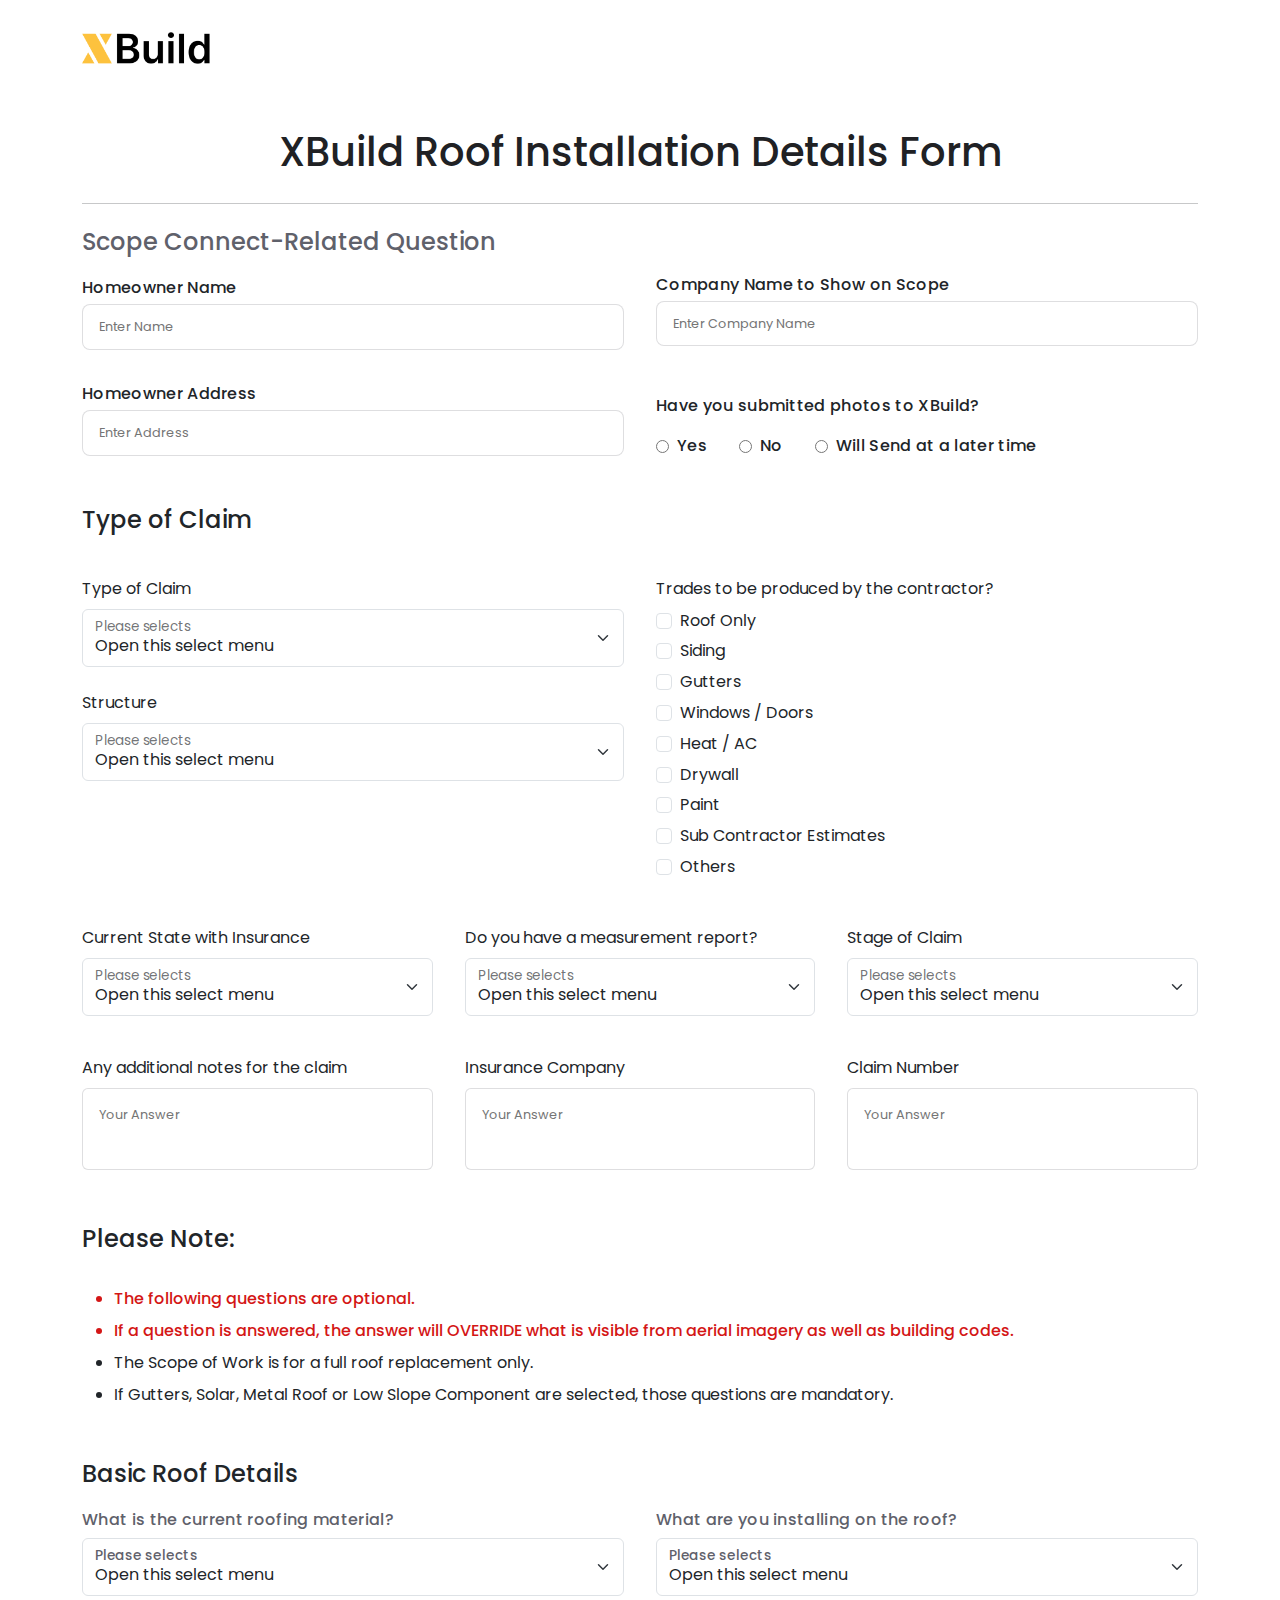
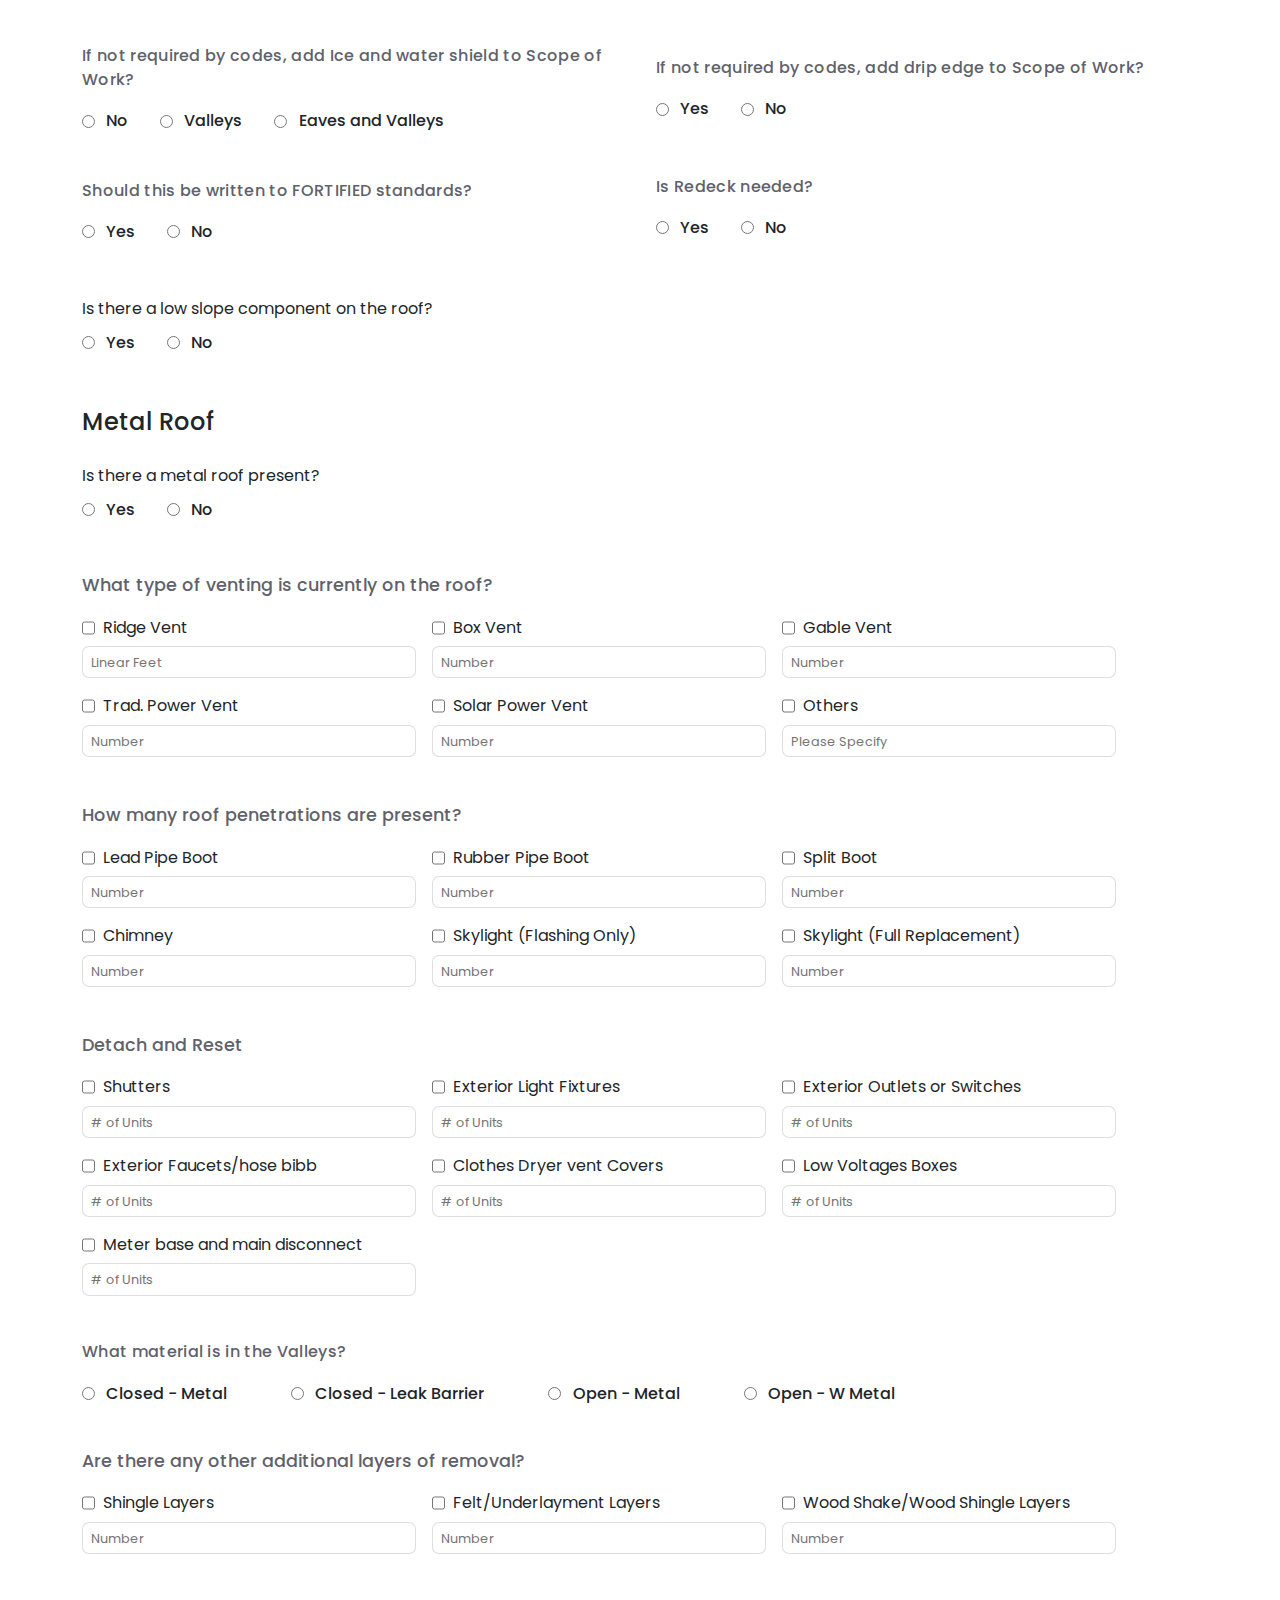
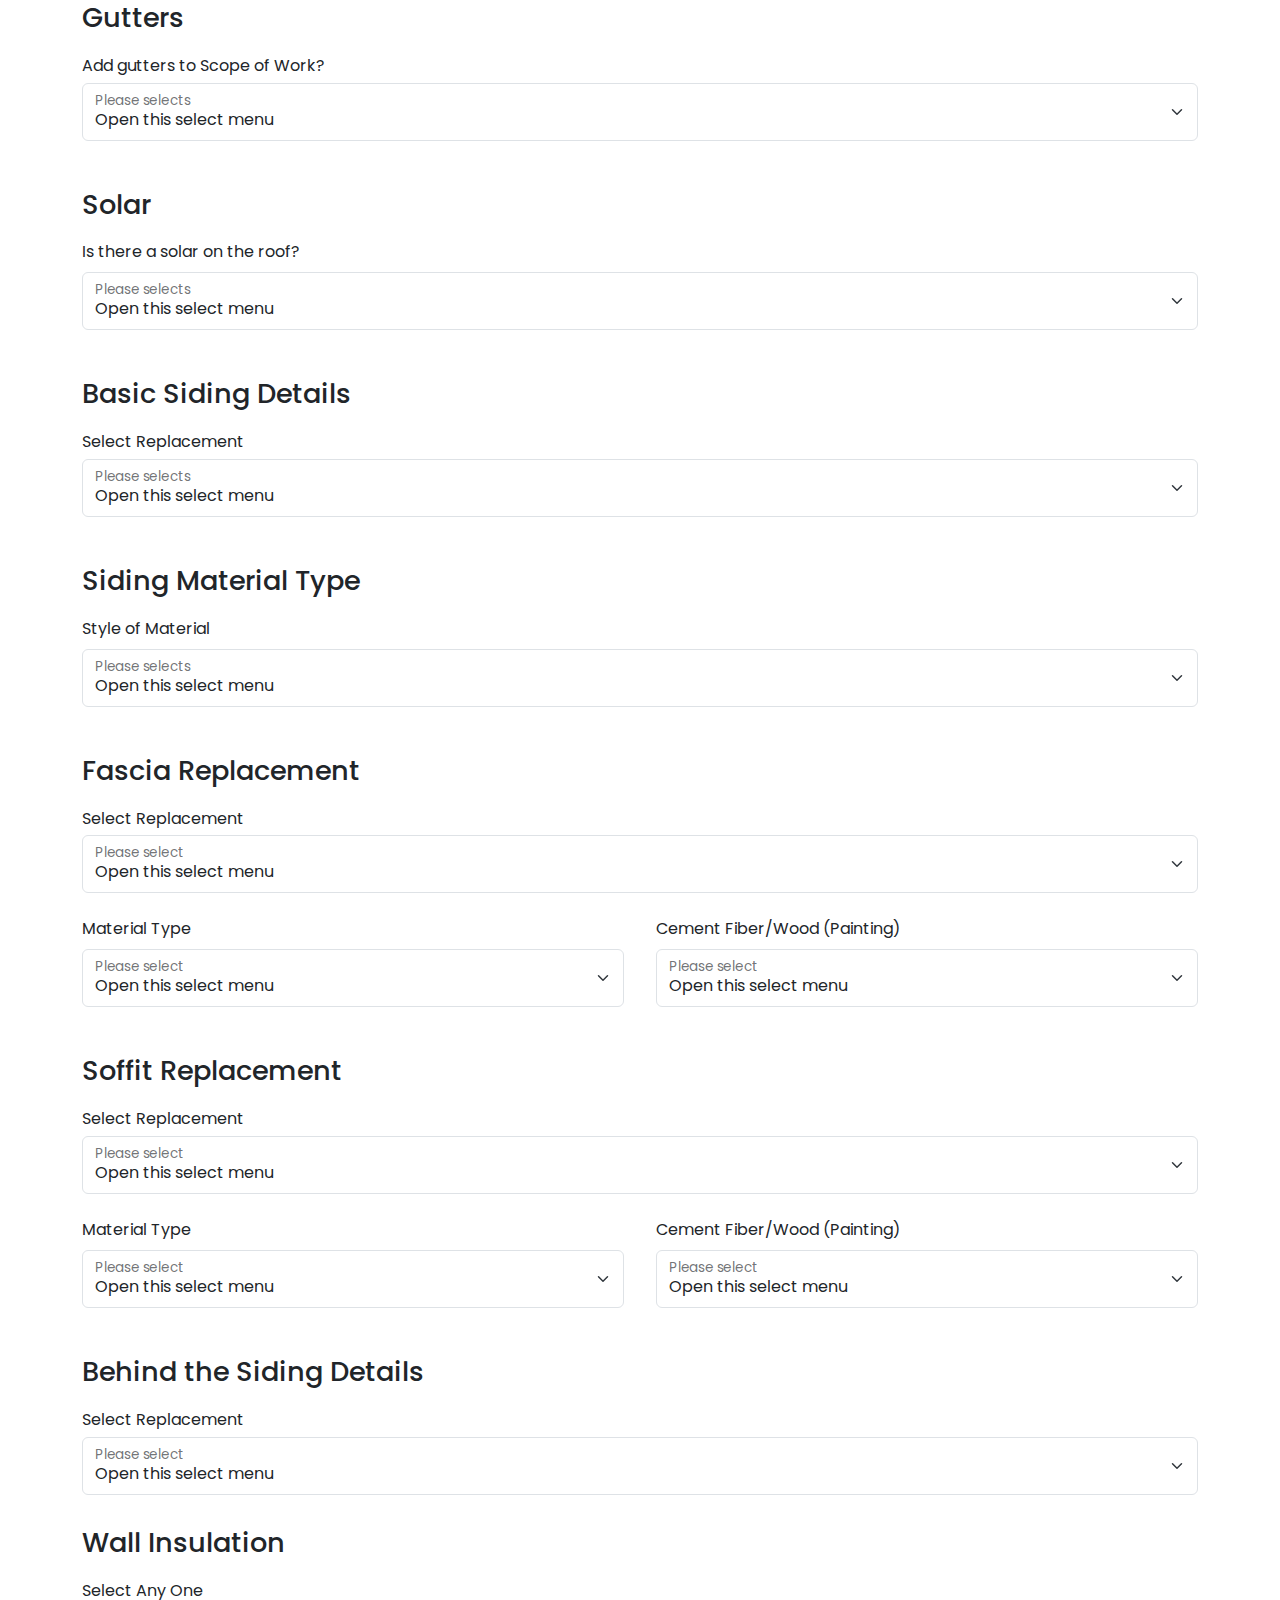
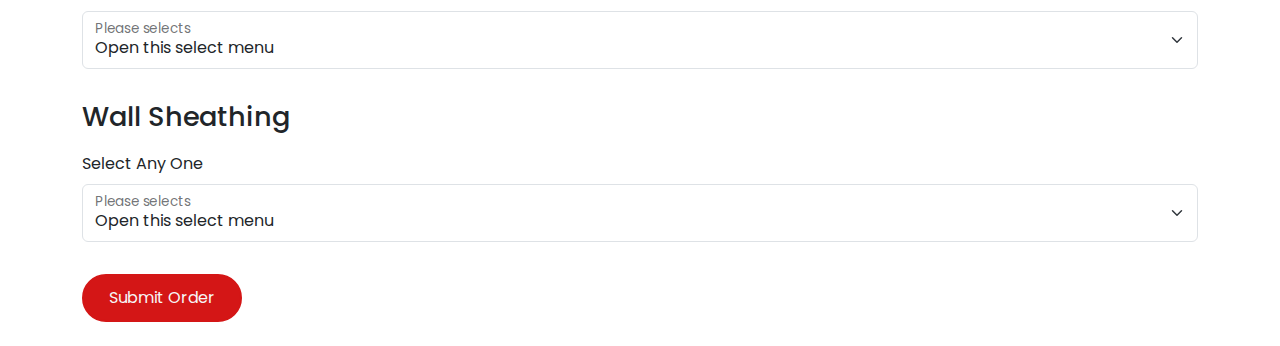
<file: index.html>
<!DOCTYPE html>
<html lang="en">

<head>
    <meta charset="UTF-8">
    <meta name="viewport" content="width=device-width, initial-scale=1.0">
    <title>Form</title>
    <link href="https://cdn.jsdelivr.net/npm/bootstrap@5.3.3/dist/css/bootstrap.min.css" rel="stylesheet"
        integrity="sha384-QWTKZyjpPEjISv5WaRU9OFeRpok6YctnYmDr5pNlyT2bRjXh0JMhjY6hW+ALEwIH" crossorigin="anonymous">
    <link rel="stylesheet" href="Styles/style.css">
</head>

<body>

    <div class="container">
        <nav>
            <img src="./logo.png" style="height: 2rem;" alt="">
        </nav>
        <h1>XBuild Roof Installation Details Form</h1>
        <hr>
        <form id="contactForm">
            <div class="scopeConnect">
                <h2>Scope Connect-Related Question</h2>
                <div class="main flex-column flex-md-row">
                    <div class="right">
                        <label> Homeowner Name </label>
                        <input id="HomeownerName" type="text" placeholder="Enter Name">
                        <label> Homeowner Address</label>
                        <input id="HomeownerAddress" type="text" placeholder="Enter Address">
                    </div>
                    <div class="left">
                        <label style="padding-top: 0; " class="pb-1"> Company Name to Show on Scope</label>
                        <input id="companyname" type="text" placeholder="Enter Company Name">
                        <label style="padding-top: 3rem; padding-bottom: 1rem;">Have you submitted photos to
                            XBuild?</label>
                        <div class="radio">
                            <div class="photoradio">
                                <input type="radio" id="photoSubmissionYes" name="photoSubmission" value="Yes">
                                <label style="padding-top: 0; padding-left: .5rem;" for="photoSubmissionYes">Yes</label>
                            </div>
                            <div class="photoradio">
                                <input type="radio" id="photoSubmissionNo" name="photoSubmission" value="No">
                                <label style="padding-top: 0; padding-left: .5rem;" for="photoSubmissionNo">No</label>
                            </div>
                            <div class="photoradio d-flex">
                                <input type="radio" id="photoSubmissionLater" name="photoSubmission"
                                    value="Will Send at a later time">
                                <label for="photoSubmissionLater"
                                    style="text-wrap: nowrap;padding-top: 0; padding-left: .5rem;">Will Send at a later
                                    time</label>
                            </div>
                        </div>
                    </div>

                </div>
            </div>

            <div class="basicSliding">
                <div class="gutters">
                    <h2>Type of Claim </h2>
                </div>
                <div class="materialSub">
                    <div class="tradesSet" style="width: 100%;">
                        <div class="second">

                            <label class="pt-4 pb-2" for="">Type of Claim</label>
                            <div class="form-floating">
                                <select class="form-select" id="TypeofClaim" aria-label="Floating label select example">
                                    <option selected>Open this select menu</option>
                                    <option value="Entire Claim start to finish">Entire Claim start to finish</option>
                                    <option value="Supplement">Supplement</option>
                                    <option value="Unknow">Unknow</option>
                                </select>
                                <label for="floatingSelect">Please selects</label>
                            </div>


                        </div>
                        <div class="first">
                            <label class="pt-4 pb-2" for="">Structure</label>
                            <div class="form-floating">
                                <select class="form-select" id="Structure" aria-label="Floating label select example">
                                    <option selected>Open this select menu</option>
                                    <option value="Main Dwelling">Main Dwelling</option>
                                    <option value="Shed">Shed</option>
                                    <option value="Fence">Fence</option>
                                    <option value="Deck">Deck</option>
                                    <option value="Other">Other</option>
                                </select>
                                <label for="floatingSelect">Please selects</label>
                            </div>
                        </div>
                    </div>

                    <div class="first">
                        <label class="pt-4 pb-2" for="">Trades to be produced by the contractor?</label>
                        <div class="form-floating">
                            <div class="form-check">
                                <input class="form-check-input" type="checkbox" value="Roof Only" id="roofOnly">
                                <label class="form-check-label" for="roofOnly">Roof Only</label>
                            </div>
                            <div class="form-check">
                                <input class="form-check-input" type="checkbox" value="Siding" id="siding">
                                <label class="form-check-label" for="siding">Siding</label>
                            </div>
                            <div class="form-check">
                                <input class="form-check-input" type="checkbox" value="Gutters" id="gutters">
                                <label class="form-check-label" for="gutters">Gutters</label>
                            </div>
                            <div class="form-check">
                                <input class="form-check-input" type="checkbox" value="Windows / Doors"
                                    id="windowsDoors">
                                <label class="form-check-label" for="windowsDoors">Windows / Doors</label>
                            </div>
                            <div class="form-check">
                                <input class="form-check-input" type="checkbox" value="Heat / AC" id="heatAC">
                                <label class="form-check-label" for="heatAC">Heat / AC</label>
                            </div>
                            <div class="form-check">
                                <input class="form-check-input" type="checkbox" value="Drywall" id="drywall">
                                <label class="form-check-label" for="drywall">Drywall</label>
                            </div>
                            <div class="form-check">
                                <input class="form-check-input" type="checkbox" value="Paint" id="paint">
                                <label class="form-check-label" for="paint">Paint</label>
                            </div>
                            <div class="form-check">
                                <input class="form-check-input" type="checkbox" value="Sub Contractor Estimates"
                                    id="subContractorEstimates">
                                <label class="form-check-label" for="subContractorEstimates">Sub Contractor
                                    Estimates</label>
                            </div>
                            <div class="form-check">
                                <input class="form-check-input" type="checkbox" value="Others" id="others">
                                <label class="form-check-label" for="others">Others</label>
                            </div>
                        </div>
                    </div>

                </div>
                <div class="materialSub" style="padding-top: 1rem;">
                    <div class="second">
                        <label class="pt-4 pb-2" for="CurrentStatewithInsurance">Current State with Insurance </label>
                        <div class="form-floating">
                            <select class="form-select" id="CurrentStatewithInsurance"
                                aria-label="Floating label select example">
                                <option selected>Open this select menu</option>
                                <option value="Full Approved">Full Approved</option>
                                <option value="Partial Approval">Partial Approval</option>
                                <option value="Denied">Denied</option>
                                <option value="Discontinued Material">Discontinued Material</option>
                                <option value="Loss Summary Provided">Loss Summary Provided</option>
                                <option value="No Insurance Information">No Insurance Information</option>
                                <option value="Repair Only">Repair Only</option>
                            </select>
                            <label for="floatingSelect">Please selects</label>
                        </div>
                    </div>
                    <div class="first">
                        <label class="pt-4 pb-2" for="Doyouhaveameasurementreport">Do you have a measurement
                            report?</label>
                        <div class="form-floating">
                            <select class="form-select" id="Doyouhaveameasurementreport"
                                aria-label="Floating label select example">
                                <option selected>Open this select menu</option>
                                <option value="Yes">Yes</option>
                                <option value="No">No</option>
                            </select>
                            <label for="floatingSelect">Please selects</label>
                        </div>
                    </div>
                    <div class="first">

                        <label class="pt-4 pb-2" for="StageofClaim">Stage of Claim</label>
                        <div class="form-floating">
                            <select class="form-select" id="StageofClaim" aria-label="Floating label select example">
                                <option selected>Open this select menu</option>
                                <option value="Pre Production">Pre Production</option>
                                <option value="Post Production">Post Production</option>
                                <option value="Unknown">Unknown</option>
                            </select>
                            <label for="floatingSelect">Please selects</label>
                        </div>
                    </div>
                </div>


                <div class="basicSliding" style="padding-top: 1rem;">
                    <div class="materialSub">

                        <div class="second">
                            <label class="pt-4 pb-2" for="Anyadditionalnotesfortheclaim">Any additional notes for the
                                claim</label>
                            <div class="tetxArea">
                                <textarea id="Anyadditionalnotesfortheclaim" class="rounded" name="" rows="2"
                                    placeholder="Your Answer" id=""></textarea>
                            </div>
                        </div>
                        <div class="second">
                            <label class="pt-4 pb-2" for="InsuranceCompany">Insurance Company </label>
                            <div class="tetxArea">
                                <textarea id="InsuranceCompany" class="rounded" name="" rows="2"
                                    placeholder="Your Answer" id=""></textarea>
                            </div>
                        </div>
                        <div class="second">
                            <label class="pt-4 pb-2" for="ClaimNumber">Claim Number</label>
                            <div class="tetxArea">
                                <textarea id="ClaimNumber" class="rounded" name="" rows="2" placeholder="Your Answer"
                                    id=""></textarea>
                            </div>
                        </div>

                    </div>
                </div>


                <div class="pleaseNote">
                    <h2>Please Note:</h2>
                    <ul>
                        <li>The following questions are optional.</li>
                        <li>If a question is answered, the answer will OVERRIDE what is visible from aerial imagery as
                            well as building codes.</li>
                        <li>The Scope of Work is for a full roof replacement only.</li>
                        <li>If Gutters, Solar, Metal Roof or Low Slope Component are selected, those questions are
                            mandatory.</li>
                    </ul>
                </div>

                <!-- ==================== -->


                <div class="roofDetails">
                    <h2>Basic Roof Details</h2>
                    <div class="maininputs flex-column flex-md-row">
                        <div class="left">
                            <label for="Whatisthecurrentroofingmaterial">What is the current roofing material?</label>
                            <div class="form-floating">
                                <select class="form-select" id="Whatisthecurrentroofingmaterial"
                                    aria-label="Floating label select example">
                                    <option selected>Open this select menu</option>
                                    <option value="Three Tab Asphalt">Three Tab Asphalt</option>
                                    <option value="Architectural Asphalt">Architectural Asphalt</option>
                                    <option value="Luxuey / Desgin Asphalt">Luxuey / Desgin Asphalt</option>
                                    <option value="Slate">Slate</option>
                                    <option value="Tile">Tile</option>
                                    <option value="Cedar">Cedar</option>
                                    <option value="Metal">Metal</option>
                                </select>
                                <label for="Whatareyouinstallingontheroof">Please selects</label>
                            </div>
                        </div>
                        <div class="right">
                            <label for="">What are you installing on the roof? </label>
                            <div class="form-floating">
                                <select class="form-select" id="Whatareyouinstallingontheroof"
                                    aria-label="Floating label select example">
                                    <option selected>Open this select menu</option>
                                    <option value="Three Tab Asphalt">Three Tab Asphalt</option>
                                    <option value="Architectural Asphalt">Architectural Asphalt</option>
                                    <option value="Luxuey / Desgin Asphalt">Luxuey / Desgin Asphalt</option>
                                    <option value="Slate">Slate</option>
                                    <option value="Tile">Tile</option>
                                    <option value="Cedar">Cedar</option>
                                    <option value="Metal">Metal</option>
                                </select>
                                <label for="floatingSelect">Please selects</label>
                            </div>
                        </div>
                    </div>
                    <div class="radiosRoof flex-column flex-md-row">
                        <div class="left">
                            <label>If not required by codes, add Ice and water shield to Scope of Work? </label>
                            <div class="radio" style="flex-wrap: wrap;">
                                <div class="first">
                                    <input type="radio" name="IfnotrequiredbycodesaddIceandwatershieldtoScopeofWork"
                                        id="IfnotrequiredbycodesaddIceandwatershieldtoScopeofWorkNo" value="No">
                                    <h3>No</h3>
                                </div>
                                <div class="second">
                                    <input type="radio" name="IfnotrequiredbycodesaddIceandwatershieldtoScopeofWork"
                                        id="IfnotrequiredbycodesaddIceandwatershieldtoScopeofWorkValleys"
                                        value="Valleys">
                                    <h3>Valleys</h3>
                                </div>
                                <div class="second">
                                    <input type="radio" name="IfnotrequiredbycodesaddIceandwatershieldtoScopeofWork"
                                        id="IfnotrequiredbycodesaddIceandwatershieldtoScopeofWorkEavesandValleys"
                                        value="Eaves and Valleys">
                                    <h3 style="text-wrap: nowrap;">Eaves and Valleys</h3>
                                </div>
                            </div>

                            <label>Should this be written to FORTIFIED standards? </label>
                            <div class="radio pb-0 pb-md-5 ">
                                <div class="first">
                                    <input id="IfnotrequiredbycodesaddIceandwatershieldtoScopeofWorkYes"
                                        name="IfnotrequiredbycodesaddIceandwatershieldtoScopeofWorks" type="radio"
                                        value="Yes">
                                    <h3>Yes</h3>
                                </div>
                                <div class="second">
                                    <input id="IfnotrequiredbycodesaddIceandwatershieldtoScopeofWorkNo"
                                        name="IfnotrequiredbycodesaddIceandwatershieldtoScopeofWorks" type="radio"
                                        value="No">
                                    <h3>No</h3>
                                </div>
                            </div>
                        </div>
                        <div class="right">
                            <label>If not required by codes, add drip edge to Scope of Work?</label>
                            <div class="radio pb-5">
                                <div class="first">
                                    <input id="ShouldthisbewrittentoFORTIFIEDstandardsYes"
                                        name="ShouldthisbewrittentoFORTIFIEDstandards" type="radio" value="Yes">
                                    <h3>Yes</h3>
                                </div>
                                <div class="second">
                                    <input id="ShouldthisbewrittentoFORTIFIEDstandardsNo"
                                        name="ShouldthisbewrittentoFORTIFIEDstandards" type="radio" value="No">
                                    <h3>No</h3>
                                </div>
                            </div>
                            <label>Is Redeck needed?</label>
                            <div class="radio ">
                                <div class="first">
                                    <input type="radio" id="IsRedeckneededYes" name="IsRedeckneeded" value="Yes">
                                    <h3>Yes</h3>
                                </div>
                                <div class="second">
                                    <input type="radio" id="IsRedeckneededNo" name="IsRedeckneeded" value="No">
                                    <h3>No</h3>
                                </div>
                            </div>
                        </div>
                    </div>

                    <div id="IfyestypeorRedeckisneededs" class="pb-4">
                        <label for="IfyestypeorRedeckisneeded">If yes, type or Redeck is needed:</label>
                        <div class="form-floating">
                            <select class="form-select" id="IfyestypeorRedeckisneeded"
                                aria-label="Floating label select example">
                                <option selected>Open this select menu</option>
                                <option value="OSB 1/2">OSB 1/2</option>
                                <option value="OSB 5/8">OSB 5/8</option>
                                <option value="CDX Plywood 3/8">CDX Plywood 3/8</option>
                                <option value="CDX Plywood 1/2">CDX Plywood 1/2</option>
                                <option value="CDX Plywood 5/8">CDX Plywood 5/8</option>
                            </select>
                            <label for="floatingSelect">Please selects</label>
                        </div>
                    </div>
                </div>


                <!-- ============= -->

                <div class="solar" style="padding-top: 0;">
                    <div class="slope" style="padding-top: 0;">
                        <!-- <h2>Low Slope Component</h2> -->
                        <label class="pb-1" for="lowSlopeComponent">Is there a low slope component on the
                            roof?</label>
                        <div class="radio">
                            <div class="first">
                                <input type="radio" name="lowSlopeComponent" id="lowSlopeYes" value="Yes">
                                <h3>Yes</h3>
                            </div>
                            <div class="second">
                                <input type="radio" name="lowSlopeComponent" id="lowSlopeNo" value="No">
                                <h3>No</h3>
                            </div>
                        </div>
                    </div>

                    <div id="IfYesmodifiedbitumenpresents">
                        <label class="pb-2 pt-5" for="">If Yes, Is modified bitumen present</label>
                        <div class="form-floating">
                            <select class="form-select" id="IfYesmodifiedbitumenpresent"
                                aria-label="Floating label select example">
                                <option selected>Open this select menu</option>
                                <option value="No">No</option>
                                <option value="Peel and Stick">Peel and Stick</option>
                                <option value="Torched Down">Torched Down</option>
                                <option value="Hot Mopped">Hot Mopped</option>
                            </select>
                            <label for="floatingSelect">Please selects</label>
                        </div>
                    </div>


                    <!-- ============= -->

                    <div class="solar">

                        <div class="slope" style="padding-top: 0;">
                            <h2>Metal Roof</h2>
                            <label class="pb-1 pt-2" for="metalRoofPresent">Is there a metal roof present?</label>
                            <div class="radio">
                                <div class="first">
                                    <input type="radio" name="metalRoofPresent" id="metalRoofYes" value="Yes">
                                    <h3>Yes</h3>
                                </div>
                                <div class="second">
                                    <input type="radio" name="metalRoofPresent" id="metalRoofNo" value="No">
                                    <h3>No</h3>
                                </div>
                            </div>
                        </div>


                        <div id="metalRoofs">
                            <div class="typeMental flex-column flex-md-row">
                                <div class="left">
                                    <label class="pb-2" for="">What type of metal roof is present?</label>
                                    <div class="form-floating">
                                        <select class="form-select" id="Whattypemetalroofpresent"
                                            aria-label="Floating label select example">
                                            <option selected>Open this select menu</option>
                                            <option value="Standing Seam">Standing Seam</option>
                                            <option value="Corrugated Panel">Corrugated Panel</option>
                                            <option value="Ribbed Panel">Ribbed Panel</option>
                                        </select>
                                        <label for="floatingSelect">Please selects</label>
                                    </div>
                                </div>
                                <div class="right">
                                    <label class="pb-2" for="">What gauge of metal?</label>
                                    <div class="form-floating">
                                        <select class="form-select" id="Whatgaugeofmetal"
                                            aria-label="Floating label select example">
                                            <option selected>Open this select menu</option>
                                            <option value="26">26</option>
                                            <option value="29">29</option>
                                        </select>
                                        <label for="floatingSelect">Please selects</label>
                                    </div>
                                </div>
                            </div>
                            <div class="typeMental flex-column flex-md-row">
                                <div class="left">
                                    <label class="pb-2" for="">What type of finish are present?</label>
                                    <div class="form-floating">
                                        <select class="form-select" id="Whattypeoffinisharepresent"
                                            aria-label="Floating label select example">
                                            <option selected>Open this select menu</option>
                                            <option value="Color">Color</option>
                                            <option value="Galvanized">Galvanized</option>
                                        </select>
                                        <label for="floatingSelect">Please selects</label>
                                    </div>
                                </div>
                                <div class="right">
                                    <label class="pb-2" for="">Include trim metal?</label>
                                    <div class="form-floating">
                                        <select class="form-select" id="Includetrimmetal"
                                            aria-label="Floating label select example">
                                            <option selected>Open this select menu</option>
                                            <option value="Rack Gable Trim">Rack Gable Trim</option>
                                            <option value="Eave Closure Metal">Eave Closure Metal</option>
                                            <option value="Both">Both</option>
                                        </select>
                                        <label for="floatingSelect">Please selects</label>
                                    </div>
                                </div>
                            </div>
                            <div class="typeMental">
                                <div class="left">
                                    <label class="pb-2" for="">If underlayment is required, which type? </label>
                                    <div class="form-floating">
                                        <select class="form-select" id="underlaymentrequiredwhichtype"
                                            aria-label="Floating label select example">
                                            <option selected>Open this select menu</option>
                                            <option value="Synthetic Fely">Synthetic Fely</option>
                                            <option value="Leak Barrier">Leak Barrier</option>
                                            <option value="Others">Others</option>
                                        </select>
                                        <label for="floatingSelect">Please selects</label>
                                    </div>
                                </div>
                            </div>
                        </div>
                    </div>

                    <!-- ================== -->

                    <div class="typeVenting">
                        <h2>What type of venting is currently on the roof?</h2>
                        <div class="mainBox">
                            <div class="box">
                                <div class="check">
                                    <input type="checkbox" id="ridgeVentCheckbox">
                                    <p>Ridge Vent</p>
                                </div>
                                <input type="text" id="ridgeVentInput" placeholder="Linear Feet">
                            </div>
                            <div class="box">
                                <div class="check">
                                    <input type="checkbox" id="boxVentCheckbox">
                                    <p>Box Vent</p>
                                </div>
                                <input type="text" id="boxVentInput" placeholder="Number">
                            </div>
                            <div class="box">
                                <div class="check">
                                    <input type="checkbox" id="gableVentCheckbox">
                                    <p>Gable Vent</p>
                                </div>
                                <input type="text" id="gableVentInput" placeholder="Number">
                            </div>
                            <div class="box">
                                <div class="check">
                                    <input type="checkbox" id="tradPowerVentCheckbox">
                                    <p>Trad. Power Vent</p>
                                </div>
                                <input type="text" id="tradPowerVentInput" placeholder="Number">
                            </div>
                            <div class="box">
                                <div class="check">
                                    <input type="checkbox" id="solarPowerVentCheckbox">
                                    <p>Solar Power Vent</p>
                                </div>
                                <input type="text" id="solarPowerVentInput" placeholder="Number">
                            </div>
                            <div class="box">
                                <div class="check">
                                    <input type="checkbox" id="othersCheckbox">
                                    <p>Others</p>
                                </div>
                                <input type="text" id="othersInput" placeholder="Please Specify">
                            </div>
                        </div>
                    </div>
                    <div class="typeVenting">
                        <h2>How many roof penetrations are present?</h2>
                        <div class="mainBox">
                            <div class="box">
                                <div class="check">
                                    <input type="checkbox" id="LeadPipeBootCheckbox">
                                    <p>Lead Pipe Boot</p>
                                </div>
                                <input type="text" placeholder="Number" id="LeadPipeBootInput">
                            </div>
                            <div class="box">
                                <div class="check">
                                    <input type="checkbox" id="RubberPipeBootCheckbox">
                                    <p>Rubber Pipe Boot</p>
                                </div>
                                <input type="text" placeholder="Number" id="RubberPipeBootInput">
                            </div>
                            <div class="box">
                                <div class="check">
                                    <input type="checkbox" id="SplitBootCheckbox">
                                    <p>Split Boot</p>
                                </div>
                                <input type="text" placeholder="Number" id="SplitBootInput">
                            </div>
                            <div class="box">
                                <div class="check">
                                    <input type="checkbox" id="ChimneyCheckbox">
                                    <p>Chimney</p>
                                </div>
                                <input type="text" placeholder="Number" id="ChimneyInput">
                            </div>
                            <div class="box">
                                <div class="check">
                                    <input type="checkbox" id="SkylightFlashingOnlyCheckbox">
                                    <p>Skylight (Flashing Only)</p>
                                </div>
                                <input type="text" placeholder="Number" id="SkylightFlashingOnlyInput">
                            </div>
                            <div class="box">
                                <div class="check">
                                    <input type="checkbox" id="SkylightFullReplacementCheckbox">
                                    <p>Skylight (Full Replacement)</p>
                                </div>
                                <input type="text" placeholder="Number" id="SkylightFullReplacementInput">
                            </div>
                        </div>
                    </div>

                    <div class="typeVenting">
                        <h2>Detach and Reset</h2>
                        <div class="mainBox">
                            <div class="box">
                                <div class="check">
                                    <input type="checkbox" id="ShuttersCheckbox">
                                    <p>Shutters</p>
                                </div>
                                <input type="text" placeholder="# of Units" id="ShuttersInput">
                            </div>
                            <div class="box">
                                <div class="check">
                                    <input type="checkbox" id="ExteriorLightFixturesCheckbox">
                                    <p>Exterior Light Fixtures</p>
                                </div>
                                <input type="text" placeholder="# of Units" id="ExteriorLightFixturesInput">
                            </div>
                            <div class="box">
                                <div class="check">
                                    <input type="checkbox" id="ExteriorOutletsSwitchesCheckbox">
                                    <p>Exterior Outlets or Switches</p>
                                </div>
                                <input type="text" placeholder="# of Units" id="ExteriorOutletsSwitchesInput">
                            </div>
                            <div class="box">
                                <div class="check">
                                    <input type="checkbox" id="ExteriorFaucetsHoseBibbCheckbox">
                                    <p>Exterior Faucets/hose bibb</p>
                                </div>
                                <input type="text" placeholder="# of Units" id="ExteriorFaucetsHoseBibbInput">
                            </div>
                            <div class="box">
                                <div class="check">
                                    <input type="checkbox" id="ClothesDryerVentCoversCheckbox">
                                    <p>Clothes Dryer vent Covers</p>
                                </div>
                                <input type="text" placeholder="# of Units" id="ClothesDryerVentCoversInput">
                            </div>
                            <div class="box">
                                <div class="check">
                                    <input type="checkbox" id="LowVoltageBoxesCheckbox">
                                    <p>Low Voltages Boxes</p>
                                </div>
                                <input type="text" placeholder="# of Units" id="LowVoltageBoxesInput">
                            </div>
                            <div class="box">
                                <div class="check">
                                    <input type="checkbox" id="MeterBaseMainDisconnectCheckbox">
                                    <p>Meter base and main disconnect</p>
                                </div>
                                <input type="text" placeholder="# of Units" id="MeterBaseMainDisconnectInput">
                            </div>
                        </div>
                    </div>


                    <!-- material is in valley -->

                    <div class="roofDetails">
                        <div class="radiosRoof" style="padding-top: 1rem;">
                            <div class="left">
                                <label>What material is in the Valleys? </label>
                                <div class="radio" style=" flex-wrap: wrap;row-gap: .5rem;column-gap: 4rem;">
                                    <div class="first">
                                        <input type="radio" id="roofDetailsmetal" name="roofDetails"
                                            value="Closed - Metal">
                                        <h3 style="text-wrap: nowrap;">Closed - Metal</h3>
                                    </div>
                                    <div class="second">
                                        <input type="radio" id="roofDetailsLeakBarrier" name="roofDetails"
                                            value="Closed - Leak Barrier">
                                        <h3 style="text-wrap: nowrap;">Closed - Leak Barrier</h3>
                                    </div>
                                    <div class="second">
                                        <input type="radio" id="roofDetailsmetalopen" name="roofDetails"
                                            value="Open - Metal">
                                        <h3 style="text-wrap: nowrap;">Open - Metal</h3>
                                    </div>
                                    <div class="second">
                                        <input type="radio" id="roofDetailsWmetal" name="roofDetails"
                                            value="Open - W Metal">
                                        <h3 style="text-wrap: nowrap;">Open - W Metal</h3>
                                    </div>
                                </div>
                            </div>
                        </div>
                    </div>

                    <!-- Are there any other additional layers of removal? -->

                    <div class="typeVenting" style="padding-top: 0rem;">
                        <h2>Are there any other additional layers of removal?</h2>
                        <div class="mainBox">
                            <div class="box">
                                <div class="check">
                                    <input type="checkbox" id="ShingleLayersCheckbox">
                                    <p>Shingle Layers</p>
                                </div>
                                <input type="text" placeholder="Number" id="ShingleLayersInput">
                            </div>
                            <div class="box">
                                <div class="check">
                                    <input type="checkbox" id="FeltUnderlaymentLayersCheckbox">
                                    <p>Felt/Underlayment Layers</p>
                                </div>
                                <input type="text" placeholder="Number" id="FeltUnderlaymentLayersInput">
                            </div>
                            <div class="box">
                                <div class="check">
                                    <input type="checkbox" id="WoodShakeShingleLayersCheckbox">
                                    <p>Wood Shake/Wood Shingle Layers</p>
                                </div>
                                <input type="text" placeholder="Number" id="WoodShakeShingleLayersInput">
                            </div>
                        </div>
                    </div>


                    <div class="gutters">
                        <h2>Gutters</h2>
                        <label for="">Add gutters to Scope of Work?</label>
                        <div class="form-floating">
                            <select class="form-select" id="AddgutterstoScopeofWork"
                                aria-label="Floating label select example">
                                <option selected>Open this select menu</option>
                                <option value="Yes">Yes</option>
                                <option value="No">No</option>
                            </select>
                            <label for="floatingSelect">Please selects</label>
                        </div>
                        <div id="AddgutterstoScopeofWorks">
                            <div class="typeGutter flex-column flex-md-row">
                                <div class="left">
                                    <label for="">If yes, What type of gutters are currently on the house?</label>
                                    <div class="form-floating">
                                        <select class="form-select" id="IfyesWhattypeofguttersarecurrentlyonthehouse"
                                            aria-label="Floating label select example">
                                            <option selected>Open this select menu</option>
                                            <option value="Aluminum">Aluminum</option>
                                            <option value="Copper">Copper</option>
                                            <option value="Others">Others</option>
                                        </select>
                                        <label for="floatingSelect">Please selects</label>
                                    </div>
                                </div>
                                <div class="right">
                                    <label for="">What is the size of gutters?</label>
                                    <div class="form-floating">
                                        <select class="form-select" id="Whatisthesizeofgutters"
                                            aria-label="Floating label select example">
                                            <option selected>Open this select menu</option>
                                            <option value="5">5</option>
                                            <option value="6">6</option>
                                        </select>
                                        <label for="floatingSelect">Please selects</label>
                                    </div>
                                </div>
                            </div>
                            <div class="downspouts flex-column flex-md-row">
                                <div class="left">
                                    <label for="">What is the size of the downspouts?</label>
                                    <div class="form-floating">
                                        <select class="form-select" id="Whatisthesizeofthedownspouts"
                                            aria-label="Floating label select example">
                                            <option selected>Open this select menu</option>
                                            <option value="2х3">2х3</option>
                                            <option value="3x4">3x4</option>
                                        </select>
                                        <label for="floatingSelect">Please selects</label>
                                    </div>
                                </div>
                                <div class="right">
                                    <label for="">What is the linear feet(LF) of the gutters and downspouts?</label>
                                    <div class="l">
                                        <input type="text" placeholder="Gutters" id="linearfeetofthegutters">
                                        <input type="text" placeholder="downspouts" id="linearfeetofthedownspouts">
                                    </div>
                                </div>
                            </div>
                            <div class="splashGuards flex-column flex-md-row">
                                <div class="left">
                                    <label for="">How many splash guards are currently on the house?</label>
                                    <input type="text" placeholder="Gutters" id="Howmanyguardscurrentlyhouse">
                                </div>
                                <div class="right">
                                    <label for="">Are there additional accessories installed on the gutters?</label>
                                    <div class="form-floating">
                                        <select class="form-select" id="Areadditionalinstalledgutters"
                                            aria-label="Floating label select example">
                                            <option selected>Open this select menu</option>
                                            <option value="Yes">Yes</option>
                                            <option value="No">No</option>
                                        </select>
                                        <label for="floatingSelect">Please selects</label>
                                    </div>
                                    <textarea rows="2" placeholder="additional accessories installed"
                                        id="additionalaccessoriesinstalled"></textarea>
                                </div>

                            </div>
                        </div>
                    </div>

                    <div class="solar">
                        <h2>Solar</h2>
                        <label class="pb-2" for="">Is there a solar on the roof?</label>
                        <div class="form-floating">
                            <select class="form-select" id="Isthereasolarontheroof"
                                aria-label="Floating label select example">
                                <option selected>Open this select menu</option>
                                <option value="Yes">Yes</option>
                                <option value="No">No</option>
                            </select>
                            <label for="floatingSelect">Please selects</label>
                        </div>

                        <div class="solarPanels" id="solarPanelsId">
                            <div class="left">
                                <label class="pb-2" for="">If yes, Should solar panel be detached and reset?</label>
                                <div class="form-floating">
                                    <select class="form-select" id="Ifyessolarpaneldetachedreset"
                                        aria-label="Floating label select example">
                                        <option selected>Open this select menu</option>
                                        <option value="Yes">Yes</option>
                                        <option value="No">No</option>
                                    </select>
                                    <label for="floatingSelect">Please selects</label>
                                </div>
                            </div>
                            <div class="right">
                                <label class="pb-2" for="">How many mounts are present?</label>
                                <div class="l">
                                    <input type="text" placeholder="Solar Panels" id="Howmanyolarpanelsarepresent">
                                    <input type="text" placeholder="Mounts" id="Howmanymountsarepresent">
                                </div>
                            </div>
                        </div>

                    </div>



                    <!-- ========================== -->




                    <div class="basicSliding">
                        <div class="gutters">
                            <h2>Basic Siding Details</h2>
                            <label for="SelectReplacement">Select Replacement</label>
                            <div class="form-floating">
                                <select class="form-select" id="SelectReplacement"
                                    aria-label="Floating label select example">
                                    <option selected>Open this select menu</option>
                                    <option value="Full House Replacment?">Full House Replacment?</option>
                                    <option value="Partial Replacement">Partial Replacement</option>
                                    <option value="Small Repairs">Small Repairs</option>
                                </select>
                                <label for="FullHouseReplacment">Please selects</label>
                            </div>
                        </div>
                        <div class="materialSub" id="materialSubId">
                            <div class="second">
                                <label class="pt-4 pb-2" for="FullHouseReplacment">Full House Replacment?
                                </label>
                                <div class="form-floating">
                                    <select class="form-select" id="FullHouseReplacment"
                                        aria-label="Floating label select example">
                                        <option selected>Open this select menu</option>
                                        <option value="Front">Front</option>
                                        <option value="Right">Right</option>
                                        <option value="Rear">Rear</option>
                                        <option value="Left">Left</option>
                                    </select>
                                    <label for="PartialReplacement">Please selects</label>
                                </div>
                            </div>
                            <div class="first">
                                <label class="pt-4 pb-2" for="PartialReplacement">Partial Replacement
                                </label>
                                <div class="form-floating">
                                    <select class="form-select" id="PartialReplacement"
                                        aria-label="Floating label select example">
                                        <option selected>Open this select menu</option>
                                        <option value="Front">Front</option>
                                        <option value="Right">Right</option>
                                        <option value="Rear">Rear</option>
                                        <option value="Left">Left</option>
                                    </select>
                                    <label for="floatingSelect">Please selects</label>
                                </div>
                            </div>
                            <div class="second">
                                <label class="pt-4 pb-2" for="SmallRepairs">Small Repairs</label>
                                <div class="tetxArea">
                                    <textarea name="" rows="2" placeholder="Insert Scope of Work Here for small repairs
                            " id="SmallRepairs"></textarea>
                                </div>
                            </div>

                        </div>
                    </div>





                    <!-- ========================== -->



                    <div class="material">
                        <h2>Siding Material Type</h2>
                        <label class=" pb-2" for="">Style of Material</label>
                        <div class="form-floating">
                            <select class="form-select" id="StyleofMaterial" aria-label="Floating label select example">
                                <option selected>Open this select menu</option>
                                <option value="Vinyl">Vinyl</option>
                                <option value="Cement Fiber">Cement Fiber</option>
                                <option value="Wood">Wood</option>
                                <option value="Metal">Metal</option>
                            </select>
                            <label for="floatingSelect">Please selects</label>
                        </div>
                        <div id="sidingMaterialSubId">
                            <div class="materialSub">
                                <div class="first">
                                    <label class="pt-4 pb-2" for="">Vinyl</label>
                                    <div class="form-floating">
                                        <select class="form-select" id="Vinyl"
                                            aria-label="Floating label select example">
                                            <option selected>Open this select menu</option>
                                            <option value="Vinyl">Vinyl</option>
                                            <option value="Cement Fiber">Cement Fiber</option>
                                            <option value="Wood">Wood</option>
                                            <option value="Metal">Metal</option>
                                        </select>
                                        <label for="floatingSelect">Please selects</label>
                                    </div>
                                </div>
                                <div class="second">
                                    <label class="pt-4 pb-2" for="">Cement Fiber</label>
                                    <div class="form-floating">
                                        <select class="form-select" id="CementFiber"
                                            aria-label="Floating label select example">
                                            <option selected>Open this select menu</option>
                                            <option value="Size or Exposure">Size or Exposure</option>
                                            <option value="Corner Board Size">Corner Board Size</option>
                                        </select>
                                        <label for="floatingSelect">Please selects</label>
                                    </div>
                                </div>
                                <div class="second">
                                    <label class="pt-4 pb-2" for="">Metal</label>
                                    <div class="form-floating">
                                        <select class="form-select" id="Metales"
                                            aria-label="Floating label select example">
                                            <option selected>Open this select menu</option>
                                            <option value="Gauge">Gauge</option>
                                            <option value="Metal type">Metal type</option>
                                            <option value="Size or Exposure">Size or Exposure</option>
                                            <option value="Corner Board Size">Corner Board Size</option>
                                        </select>
                                        <label for="floatingSelect">Please selects</label>
                                    </div>
                                </div>
                            </div>
                            <div class="materialSub">
                                <div class="first">
                                    <label class="pt-4 pb-2" for="">Cement Fiber/Wood (Painting)</label>
                                    <div class="form-floating">
                                        <select class="form-select" id="CementFiberWoodPainting"
                                            aria-label="Floating label select example">
                                            <option selected>Open this select menu</option>
                                            <option value="Full House">Full House</option>
                                            <option value="Front">Front</option>
                                            <option value="Right">Right</option>
                                            <option value="Rear">Rear</option>
                                            <option value="Left">Left</option>
                                        </select>
                                        <label for="floatingSelect">Please selects</label>
                                    </div>
                                </div>
                                <div class="second">
                                    <label class="pt-4 pb-2" for="WoodStaining">Wood (Staining)</label>
                                    <div class="form-floating">
                                        <select class="form-select" id="WoodStaining"
                                            aria-label="Floating label select example">
                                            <option selected>Open this select menu</option>
                                            <option value="Full House">Full House</option>
                                            <option value="Front">Front</option>
                                            <option value="Right">Right</option>
                                            <option value="Rear">Rear</option>
                                            <option value="Left">Left</option>
                                        </select>
                                        <label for="floatingSelect">Please selects</label>
                                    </div>
                                </div>
                            </div>
                        </div>
                    </div>

                    <div class="fascia">
                        <div class="basicSliding">
                            <div class="gutters">
                                <h2>Fascia Replacement</h2>
                                <label for="replacementSelect">Select Replacement</label>
                                <div class="form-floating">
                                    <select class="form-select fasciamaterialSubClass" id="replacementSelect"
                                        aria-label="Floating label select example">
                                        <option selected value="">Open this select menu</option>
                                        <option value="Full House Replacement">Full House Replacement</option>
                                        <option value="Partial Replacement">Partial Replacement</option>
                                        <option value="Small Repairs">Small Repairs</option>
                                    </select>
                                    <label for="replacementSelect">Please select</label>
                                </div>
                            </div>

                            <div id="fasciamaterialSubId">
                                <div id="fullHouseReplacementSection" class="materialSub" style="display: none;">
                                    <div class="second">
                                        <label class="pt-4 pb-2" for="fullHouseReplacementSelect">Full House
                                            Replacement?</label>
                                        <div class="form-floating">
                                            <select class="form-select" id="fullHouseReplacementSelect"
                                                aria-label="Floating label select example">
                                                <option selected>Open this select menu</option>
                                                <option value="Front">Front</option>
                                                <option value="Right">Right</option>
                                                <option value="Rear">Rear</option>
                                                <option value="Left">Left</option>
                                            </select>
                                            <label for="fullHouseReplacementSelect">Please select</label>
                                        </div>
                                    </div>
                                </div>

                                <div id="partialReplacementSection" class="materialSub" style="display: none;">
                                    <div class="first">
                                        <label class="pt-4 pb-2" for="partialReplacementSelect">Partial
                                            Replacement</label>
                                        <div class="form-floating">
                                            <select class="form-select" id="partialReplacementSelect"
                                                aria-label="Floating label select example">
                                                <option selected>Open this select menu</option>
                                                <option value="Front">Front</option>
                                                <option value="Right">Right</option>
                                                <option value="Rear">Rear</option>
                                                <option value="Left">Left</option>
                                            </select>
                                            <label for="partialReplacementSelect">Please select</label>
                                        </div>
                                    </div>
                                </div>

                                <div id="smallRepairsSection" class="materialSub" style="display: none;">
                                    <div class="second">
                                        <label class="pt-4 pb-2" for="smallRepairsTextArea">Small Repairs</label>
                                        <div class="textArea">
                                            <textarea name="" rows="2"
                                                placeholder="Insert Scope of Work Here for small repairs"
                                                id="smallRepairsTextArea"></textarea>
                                        </div>
                                    </div>
                                </div>

                                <div class="materialSub">
                                    <div class="first">
                                        <label class="pt-4 pb-2" for="materialTypeSelect">Material Type</label>
                                        <div class="form-floating">
                                            <select class="form-select" id="materialTypeSelect"
                                                aria-label="Floating label select example">
                                                <option selected>Open this select menu</option>
                                                <option value="Vinyl">Vinyl</option>
                                                <option value="Cement Fiber">Cement Fiber</option>
                                                <option value="Wood">Wood</option>
                                                <option value="Metal">Metal</option>
                                            </select>
                                            <label for="materialTypeSelect">Please select</label>
                                        </div>
                                    </div>
                                    <div class="second">
                                        <label class="pt-4 pb-2" for="paintingSelect">Cement Fiber/Wood
                                            (Painting)</label>
                                        <div class="form-floating">
                                            <select class="form-select" id="paintingSelect"
                                                aria-label="Floating label select example">
                                                <option selected>Open this select menu</option>
                                                <option value="Full House">Full House</option>
                                                <option value="Front">Front</option>
                                                <option value="Right">Right</option>
                                                <option value="Rear">Rear</option>
                                                <option value="Left">Left</option>
                                            </select>
                                            <label for="paintingSelect">Please select</label>
                                        </div>
                                    </div>
                                </div>
                            </div>
                        </div>
                    </div>




                    <div class="fascia">
                        <div class="basicSliding">
                            <div class="gutters">
                                <h2>Soffit Replacement</h2>
                                <label for="soffitReplacementSelect">Select Replacement</label>
                                <div class="form-floating">
                                    <select class="form-select" id="soffitReplacementSelect"
                                        aria-label="Floating label select example">
                                        <option selected value="">Open this select menu</option>
                                        <option value="Full House Replacement">Full House Replacement</option>
                                        <option value="Partial Replacement">Partial Replacement</option>
                                        <option value="Small Repairs">Small Repairs</option>
                                    </select>
                                    <label for="soffitReplacementSelect">Please select</label>
                                </div>
                            </div>

                            <div id="soffitMaterialSubId">
                                <div id="soffitFullHouseReplacementSection" class="materialSub" style="display: none;">
                                    <div class="second">
                                        <label class="pt-4 pb-2" for="soffitFullHouseReplacementSelect">Full House
                                            Replacement?</label>
                                        <div class="form-floating">
                                            <select class="form-select" id="soffitFullHouseReplacementSelect"
                                                aria-label="Floating label select example">
                                                <option selected>Open this select menu</option>
                                                <option value="Front">Front</option>
                                                <option value="Right">Right</option>
                                                <option value="Rear">Rear</option>
                                                <option value="Left">Left</option>
                                            </select>
                                            <label for="soffitFullHouseReplacementSelect">Please select</label>
                                        </div>
                                    </div>
                                </div>

                                <div id="soffitPartialReplacementSection" class="materialSub" style="display: none;">
                                    <div class="first">
                                        <label class="pt-4 pb-2" for="soffitPartialReplacementSelect">Partial
                                            Replacement</label>
                                        <div class="form-floating">
                                            <select class="form-select" id="soffitPartialReplacementSelect"
                                                aria-label="Floating label select example">
                                                <option selected>Open this select menu</option>
                                                <option value="Front">Front</option>
                                                <option value="Right">Right</option>
                                                <option value="Rear">Rear</option>
                                                <option value="Left">Left</option>
                                            </select>
                                            <label for="soffitPartialReplacementSelect">Please select</label>
                                        </div>
                                    </div>
                                </div>

                                <div id="soffitSmallRepairsSection" class="materialSub" style="display: none;">
                                    <div class="second">
                                        <label class="pt-4 pb-2" for="soffitSmallRepairsTextArea">Small Repairs</label>
                                        <div class="textArea">
                                            <textarea name="" rows="2"
                                                placeholder="Insert Scope of Work Here for small repairs"
                                                id="soffitSmallRepairsTextArea"></textarea>
                                        </div>
                                    </div>
                                </div>

                                <div class="materialSub">
                                    <div class="first">
                                        <label class="pt-4 pb-2" for="soffitMaterialTypeSelect">Material Type</label>
                                        <div class="form-floating">
                                            <select class="form-select" id="soffitMaterialTypeSelect"
                                                aria-label="Floating label select example">
                                                <option selected>Open this select menu</option>
                                                <option value="Vinyl">Vinyl</option>
                                                <option value="Cement Fiber">Cement Fiber</option>
                                                <option value="Wood">Wood</option>
                                                <option value="Metal">Metal</option>
                                            </select>
                                            <label for="soffitMaterialTypeSelect">Please select</label>
                                        </div>
                                    </div>
                                    <div class="second">
                                        <label class="pt-4 pb-2" for="soffitPaintingSelect">Cement Fiber/Wood
                                            (Painting)</label>
                                        <div class="form-floating">
                                            <select class="form-select" id="soffitPaintingSelect"
                                                aria-label="Floating label select example">
                                                <option selected>Open this select menu</option>
                                                <option value="Full House">Full House</option>
                                                <option value="Front">Front</option>
                                                <option value="Right">Right</option>
                                                <option value="Rear">Rear</option>
                                                <option value="Left">Left</option>
                                            </select>
                                            <label for="soffitPaintingSelect">Please select</label>
                                        </div>
                                    </div>
                                </div>
                            </div>
                        </div>
                    </div>


                    <!-- ===== -->


                    <div class="fascia">
                        <div class="basicSliding">
                            <div class="gutters">
                                <h2>Behind the Siding Details</h2>
                                <label for="behindSidingSelect">Select Replacement</label>
                                <div class="form-floating">
                                    <select class="form-select" id="behindSidingSelect"
                                        aria-label="Floating label select example">
                                        <option selected value="">Open this select menu</option>
                                        <option value="Full House Replacement">Full House Replacement</option>
                                        <option value="Partial Replacement">Partial Replacement</option>
                                        <option value="Small Repairs">Small Repairs</option>
                                    </select>
                                    <label for="behindSidingSelect">Please select</label>
                                </div>
                            </div>

                            <div id="behindSidingMaterialSubId">
                                <div id="behindSidingFullHouseReplacementSection" class="materialSub"
                                    style="display: none;">
                                    <div class="second">
                                        <label class="pt-4 pb-2" for="behindSidingFullHouseReplacementSelect">Full House
                                            Replacement?</label>
                                        <div class="form-floating">
                                            <select class="form-select" id="behindSidingFullHouseReplacementSelect"
                                                aria-label="Floating label select example">
                                                <option selected>Open this select menu</option>
                                                <option value="Front">Front</option>
                                                <option value="Right">Right</option>
                                                <option value="Rear">Rear</option>
                                                <option value="Left">Left</option>
                                            </select>
                                            <label for="behindSidingFullHouseReplacementSelect">Please select</label>
                                        </div>
                                    </div>
                                </div>

                                <div id="behindSidingPartialReplacementSection" class="materialSub"
                                    style="display: none;">
                                    <div class="first">
                                        <label class="pt-4 pb-2" for="behindSidingPartialReplacementSelect">Partial
                                            Replacement</label>
                                        <div class="form-floating">
                                            <select class="form-select" id="behindSidingPartialReplacementSelect"
                                                aria-label="Floating label select example">
                                                <option selected>Open this select menu</option>
                                                <option value="Front">Front</option>
                                                <option value="Right">Right</option>
                                                <option value="Rear">Rear</option>
                                                <option value="Left">Left</option>
                                            </select>
                                            <label for="behindSidingPartialReplacementSelect">Please select</label>
                                        </div>
                                    </div>
                                </div>

                                <div id="behindSidingSmallRepairsSection" class="materialSub" style="display: none;">
                                    <div class="second">
                                        <label class="pt-4 pb-2" for="behindSidingSmallRepairsTextArea">Small
                                            Repairs</label>
                                        <div class="textArea">
                                            <textarea name="" rows="2"
                                                placeholder="Insert Scope of Work Here for small repairs"
                                                id="behindSidingSmallRepairsTextArea"></textarea>
                                        </div>
                                    </div>
                                </div>
                            </div>
                        </div>
                    </div>



                    <div class="fascia">
                        <div class="basicSliding">
                            <div class="gutters pt-4 mt-2">
                                <h2>Wall Insulation </h2>
                            </div>
                            <div class="materialSub">
                                <div class="second">
                                    <label class="pt-0 pb-2" for="">Select Any One
                                    </label>
                                    <div class="form-floating">
                                        <select class="form-select" id="WallInsulation"
                                            aria-label="Floating label select example">
                                            <option selected>Open this select menu</option>
                                            <option value="Front">Front</option>
                                            <option value="Right">Right</option>
                                            <option value="Rear">Rear</option>
                                            <option value="Left">Left</option>
                                        </select>
                                        <label for="floatingSelect">Please selects</label>
                                    </div>
                                </div>
                            </div>
                        </div>

                    </div>
                    <div class="fascia">
                        <div class="basicSliding">
                            <div class="gutters" style="padding-top: 2rem;">
                                <h2>Wall Sheathing</h2>
                            </div>
                            <div class="materialSub">
                                <div class="second">
                                    <label class="pt-0 pb-2" for="WallSheathing">Select Any One
                                    </label>
                                    <div class="form-floating">
                                        <select class="form-select" id="WallSheathing"
                                            aria-label="Floating label select example">
                                            <option selected>Open this select menu</option>
                                            <option value="Front">Front</option>
                                            <option value="Right">Right</option>
                                            <option value="Rear">Rear</option>
                                            <option value="Left">Left</option>
                                        </select>
                                        <label for="floatingSelect">Please selects</label>
                                    </div>
                                </div>
                            </div>
                        </div>

                    </div>

                    <button type="submit">Submit Order</button>
        </form>


    </div>


    <script src="index.js"></script>
</body>

</html>
</file>
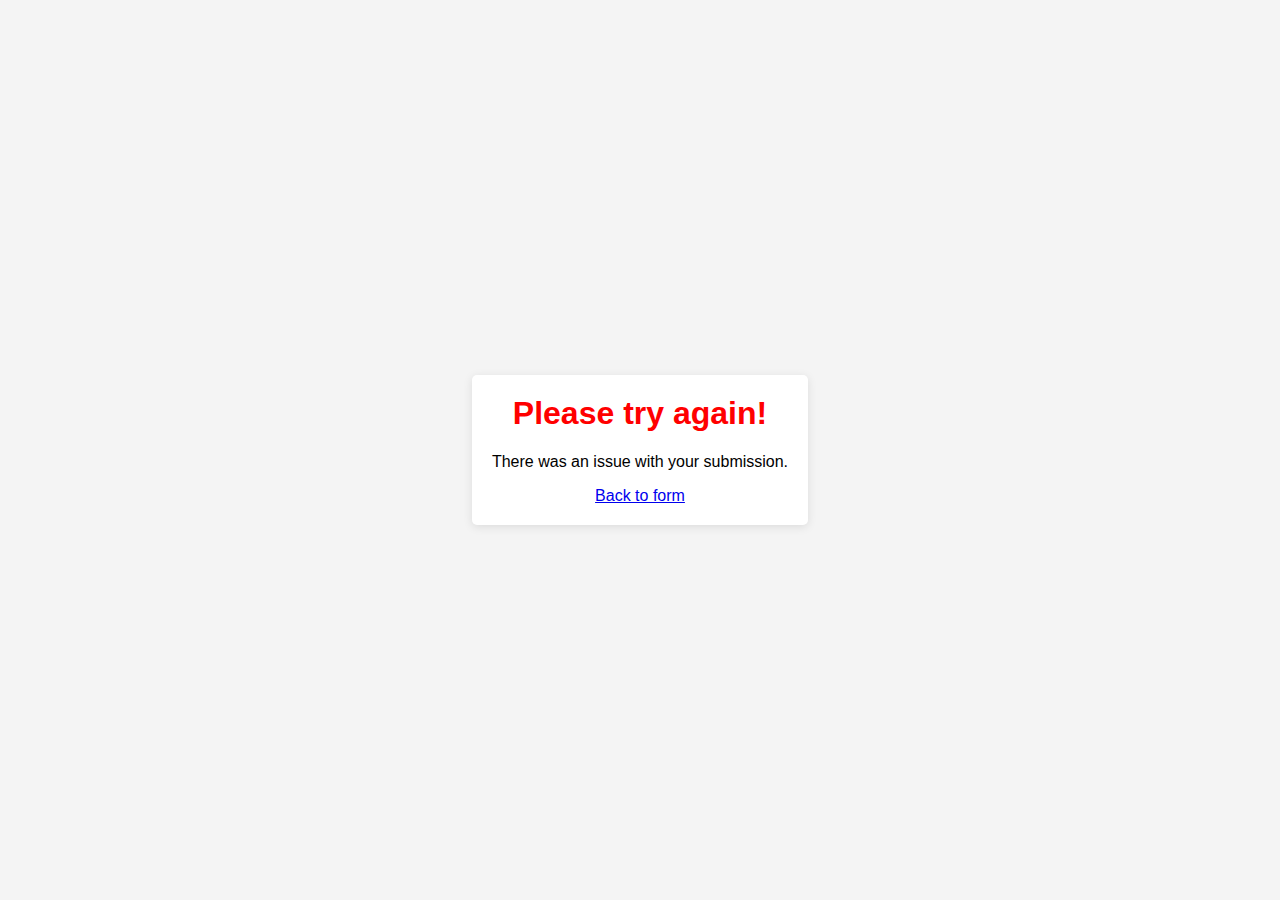
<file: nosubmission.html>
<!DOCTYPE html>
<html lang="en">

<head>
    <meta charset="UTF-8">
    <meta name="viewport" content="width=device-width, initial-scale=1.0">
    <title>Thank You</title>
    <style>
        body {
            font-family: Arial, sans-serif;
            display: flex;
            justify-content: center;
            align-items: center;
            height: 100vh;
            margin: 0;
            background-color: #f4f4f4;
        }

        .message-container {
            background: #fff;
            padding: 20px;
            border-radius: 5px;
            box-shadow: 0 2px 10px rgba(0, 0, 0, 0.1);
            text-align: center;
        }

        h1 {
            margin-top: 0;
            color: red;
        }
    </style>
</head>

<body>
    <div class="message-container">
        <h1>Please try again!</h1>
        <p>There was an issue with your submission.</p>
        <a href="index.html">Back to form</a>
    </div>
</body>

</html>
</file>
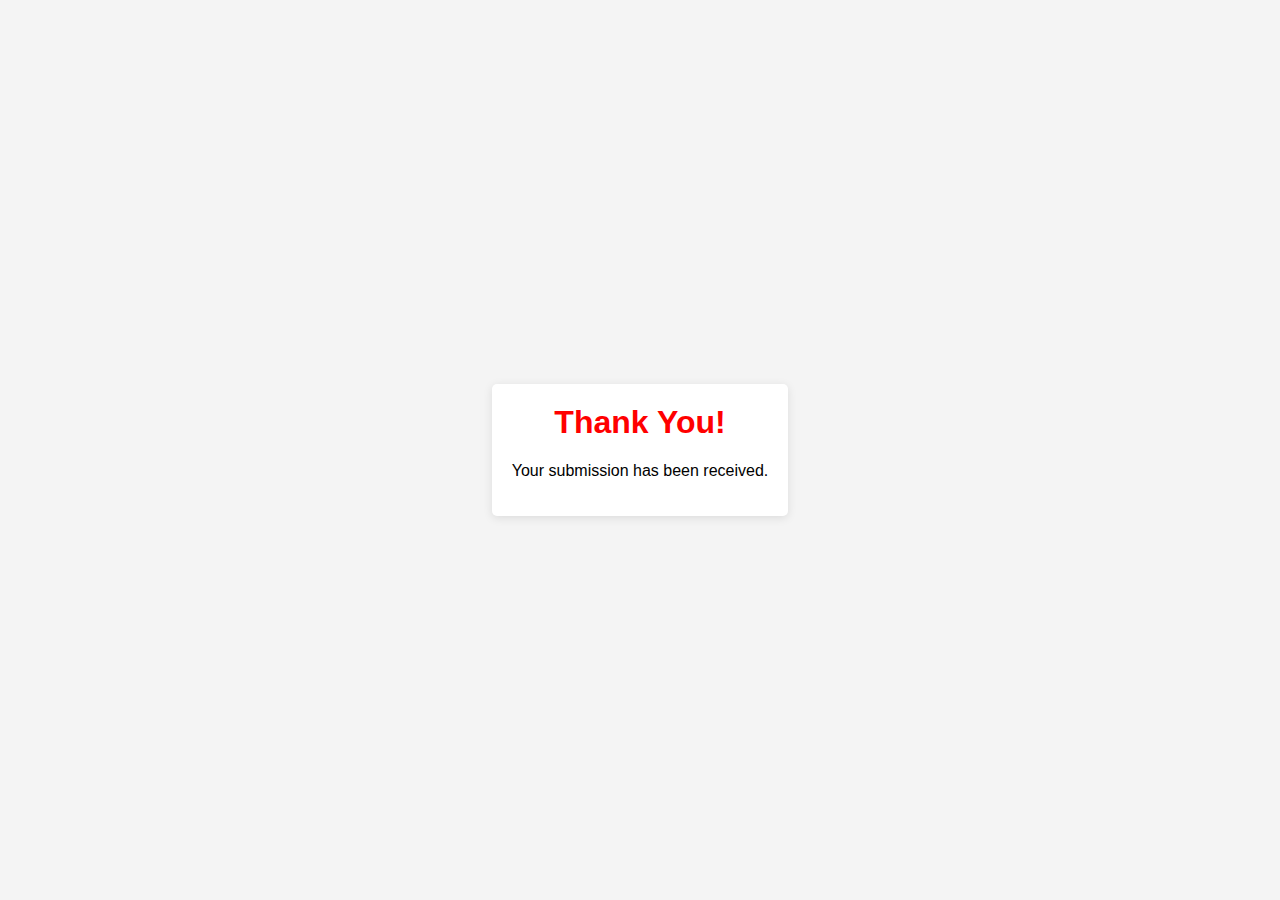
<file: thankyou.html>
<!DOCTYPE html>
<html lang="en">

<head>
    <meta charset="UTF-8">
    <meta name="viewport" content="width=device-width, initial-scale=1.0">
    <title>Thank You</title>
    <style>
        body {
            font-family: Arial, sans-serif;
            display: flex;
            justify-content: center;
            align-items: center;
            height: 100vh;
            margin: 0;
            background-color: #f4f4f4;
        }

        .message-container {
            background: #fff;
            padding: 20px;
            border-radius: 5px;
            box-shadow: 0 2px 10px rgba(0, 0, 0, 0.1);
            text-align: center;
        }

        h1 {
            margin-top: 0;
            color: red;
        }
    </style>
</head>

<body>
    <div class="message-container">
        <h1>Thank You!</h1>
        <p>Your submission has been received.</p>
    </div>
</body>

</html>
</file>
<file: Styles/style.css>
@import url('https://fonts.googleapis.com/css2?family=Poppins:ital,wght@0,100;0,200;0,300;0,400;0,500;0,600;0,700;0,800;0,900;1,100;1,200;1,300;1,400;1,500;1,600;1,700;1,800;1,900&display=swap');

* {
    margin: 0;
    padding: 0;
    box-sizing: border-box;
    outline: none;
    font-family: Poppins, sans-serif;
    scroll-behavior: smooth;
}

:root {
    --black-color: #202124;
    --gray-color: #5f616b;
    --lightGray-color: #5f616b35;
    --white-color: #f7f7f7;
    --red-color: #d41616;
}

body {
    overflow-x: hidden;
    height: 100%;
}

/* ==========Show Hide Ides==================== */

#IfyestypeorRedeckisneededs,
#IfYesmodifiedbitumenpresents,
#metalRoofs,
#AddgutterstoScopeofWorks,
#solarPanelsId,
#materialSubId,
#sidingMaterialSubId {
    display: none;
}



/* ============================== */

h1 {
    text-align: center;
    font-size: clamp(1.3rem, -0.875rem + 8.333vw, 2.5rem);
    color: var(--black-color);
    padding-top: 3rem;
    padding-bottom: .7rem;

}

.container {
    padding-bottom: 1rem;
}

nav {
    display: flex;
    justify-content: space-between;
    align-items: center;
    padding-top: 2rem;
    padding-bottom: 1rem;

    h1 {
        font-size: clamp(1.3rem, -0.875rem + 8.333vw, 2rem);
        padding-bottom: 0;
        padding-top: 0;
        color: var(--red-color);
    }

    .left {
        display: flex;
        justify-content: center;
        gap: 1rem;
        align-items: center;

        p {
            padding-top: 1rem;
        }

        @media screen and (max-width:600px) {
            p {
                display: none;
            }
        }

        button {
            padding: .6rem 1.3rem;
            border: none;
            border-radius: 25rem;
            background-color: var(--red-color);
            color: var(--white-color);
        }
    }
}

.scopeConnect {
    h2 {
        font-size: clamp(1.1rem, -0.875rem + 8.333vw, 1.5rem);
        color: var(--gray-color);
        padding: .5rem 0;
    }

    .main {
        display: flex;
        justify-content: space-between;
        align-items: center;
        gap: 2rem;

        .left {
            width: 100%;

            label {
                font-weight: 500;
                padding-top: 2rem;
                letter-spacing: .02rem;
                margin-bottom: 0;
            }

            .radio {
                display: flex;
                align-items: center;
                gap: 2rem;
                flex-wrap: wrap;

                .first,
                .second {
                    display: flex;
                    align-items: center;

                    gap: .7rem;

                    h3 {
                        padding-top: 1rem;
                        font-size: 1rem;
                    }
                }
            }

            input {
                width: 100%;
                padding: .75rem 1rem;
                border: 1px solid var(--lightGray-color);
                font-size: .8rem;
                border-radius: .5rem;
                /* margin-top: .3rem; */
            }
        }

        .right {
            display: flex;
            flex-direction: column;
            width: 100%;

            label {
                font-weight: 500;
                letter-spacing: .02rem;
            }

            input {
                width: 100%;
                padding: .75rem 1rem;
                border: 1px solid var(--lightGray-color);



                font-size: .8rem;
                border-radius: .5rem;
                margin-top: .3rem;

                &:nth-child(2) {
                    margin-bottom: 2rem;
                }
            }
        }
    }
}

.pleaseNote {
    padding-top: 3rem;

    h2 {
        font-size: clamp(1.1rem, -0.875rem + 8.333vw, 1.5rem);
    }

    ul {
        padding-top: 1rem;

        li {
            padding-bottom: .5rem;

            &:nth-child(1),
            &:nth-child(2) {
                color: var(--red-color);
                font-weight: 500;
            }
        }
    }
}

.basicSliding {
    /* padding-top: 3rem; */

    h2 {
        font-size: clamp(1.1rem, -0.875rem + 8.333vw, 1.5rem);
        padding-bottom: .6rem;
    }

    label {
        padding-bottom: .3rem;
    }

    .materialSub {
        display: flex;
        justify-content: center;
        /* align-items: center; */
        width: 100%;
        gap: 2rem;

        @media screen and (max-width:769px) {
            flex-wrap: wrap;
        }

        .first,
        .second {
            width: 100%;

            .tetxArea {
                textarea {
                    width: 100%;
                    border: 1px solid var(--lightGray-color);
                    resize: none;
                    padding: 1rem;

                    &::placeholder {
                        font-size: .8rem;
                    }
                }
            }
        }
    }
}

.roofDetails {
    padding-top: 1.8rem;

    h2 {
        font-size: clamp(1.1rem, -0.875rem + 8.333vw, 1.5rem);
        padding-bottom: .7rem;
    }

    .maininputs {
        display: flex;
        justify-content: center;
        align-items: center;
        gap: 2rem;

        .left,
        .right {
            width: 100%;

            label {
                font-weight: 500;
                letter-spacing: .02rem;
                padding-bottom: .4rem;
                color: var(--gray-color);
            }
        }
    }

    .radiosRoof {
        display: flex;
        justify-content: space-between;
        align-items: center;
        gap: 2rem;
        padding-top: 3rem;

        .left,
        .right {
            width: 100%;

            label {
                font-weight: 500;
                letter-spacing: .02rem;
            }

            .radio {
                display: flex;
                align-items: center;
                gap: 2rem;
                padding: 0rem 0;
                padding-bottom: 2.5rem;

                .first,
                .second {
                    display: flex;
                    align-items: center;

                    gap: .7rem;

                    h3 {
                        font-size: 1rem;
                        padding-top: .8rem;
                    }
                }
            }

            input {
                width: 100%;
                padding: .75rem 1rem;
                border: 1px solid var(--lightGray-color);



                font-size: .8rem;
                border-radius: .5rem;
                margin-top: .3rem;
            }
        }

        /* .right {
            display: flex;
            flex-direction: column;
            width: 100%;

            label {
                font-weight: 500;
                letter-spacing: .02rem;
            }

            input {
                width: 100%;
                padding: .75rem 1rem;
                border: 1px solid var(--lightGray-color) ;
                &::{
                
                font-size: .8rem;}
                border-radius: .5rem;
                margin-top: .3rem;

                &:nth-child(2) {
                    margin-bottom: 2rem;
                }
            }
        } */
    }

    label {
        font-weight: 500;
        letter-spacing: .02rem;
        padding-bottom: .4rem;
        color: var(--gray-color);
    }
}


.typeVenting {
    padding-top: 3rem;

    h2 {
        font-size: 1.1rem !important;
        padding-bottom: .6rem;
        color: var(--gray-color);
    }

    .mainBox {

        display: flex;
        flex-wrap: wrap;
        row-gap: 1.5rem;
        gap: 1rem;

        .box {

            .check {
                display: flex;
                gap: .5rem;
                margin-bottom: .4rem;

                p {
                    margin-bottom: 0rem;
                }
            }

            input {
                padding: .2rem .5rem;
                border-radius: 7px;
                border: 1px solid var(--lightGray-color);

                &::placeholder {
                    font-size: .8rem;
                }
            }
        }

    }
}

.material {
    padding-top: 3rem;

    h2 {
        font-size: clamp(1.1rem, -0.875rem + 8.333vw, 1.5rem);
    }

    .materialSub {
        display: flex;
        justify-content: center;
        align-items: center;
        width: 100%;
        gap: 2rem;

        .first,
        .second {
            width: 100%;
        }
    }
}



.gutters {
    padding-top: 3rem;

    h2 {
        font-size: clamp(1.1rem, -0.875rem + 8.333vw, 1.5rem);
        padding-bottom: .6rem;
    }

    label {
        padding-bottom: .3rem;
    }

    .typeGutter {
        display: flex;
        justify-content: center;
        align-items: center;
        padding-top: 2.5rem;
        gap: 2rem;

        .left,
        .right {
            width: 100%;
        }
    }

    .downspouts {
        display: flex;
        justify-content: center;
        /* align-items: center; */
        padding-top: 2.5rem;
        gap: 2rem;

        .left,
        .right {
            width: 100%;
        }

        .right {
            .l {
                display: flex;
                gap: 1rem;

                input {
                    width: 100%;
                    padding: 1rem 1rem;
                    border: 1px solid var(--lightGray-color);

                    font-size: .8rem;

                    border-radius: .3rem;
                }
            }
        }
    }

    .splashGuards {
        padding-top: 2rem;
        display: flex;
        justify-content: space-between;
        gap: 2rem;

        .left,
        .right {
            width: 100%;

            textarea {
                width: 100%;
                margin-top: 1rem;
                padding: 1rem 1rem;
                border: 1px solid var(--lightGray-color);


                font-size: .8rem;

                border-radius: .3rem;
            }
        }

        .left {
            display: flex;
            flex-direction: column;

            input {
                width: 100%;
                padding: 1rem 1rem;
                border: 1px solid var(--lightGray-color);


                font-size: .8rem;

                border-radius: .3rem;
            }
        }
    }
}

.solar {
    padding-top: 3rem;

    h2 {
        font-size: clamp(1.1rem, -0.875rem + 8.333vw, 1.7rem);
        padding-bottom: .7rem;
    }

    .solarPanels {
        display: flex;
        justify-content: center;
        /* align-items: center; */
        padding-top: 2.5rem;
        gap: 2rem;

        .left,
        .right {
            width: 100%;
        }

        .right {
            .l {
                display: flex;
                gap: 1rem;

                input {
                    width: 100%;
                    padding: 1rem 1rem;
                    border: 1px solid var(--lightGray-color);


                    font-size: .8rem;

                    border-radius: .3rem;
                }
            }
        }
    }

    .slope {
        padding-top: 3rem;

        h2 {
            font-size: clamp(1.1rem, -0.875rem + 8.333vw, 1.5rem);
        }

        .radio {
            display: flex;
            align-items: center;
            gap: 2rem;
            padding-bottom: 0rem;

            .first,
            .second {
                display: flex;
                align-items: center;
                gap: .7rem;

                h3 {
                    font-size: 1rem;
                    padding-top: .5rem;
                }
            }
        }
    }

    .typeMental {
        display: flex;
        justify-content: center;
        align-items: center;
        padding-top: 2.5rem;
        gap: 2rem;

        .left,
        .right {
            width: 100%;
        }
    }
}

button {
    padding: .6rem 1rem;
    width: 10rem;
    border: 2px solid var(--black-color);
    background-color: transparent;
    border-radius: 25rem;
    margin-bottom: .5rem;
    background-color: var(--red-color);
    color: var(--white-color);
    border: 2px solid var(--red-color);
    margin-top: 2rem;
}

.photoradio {
    display: flex;
    align-items: center;
    justify-content: center;
}
</file>
